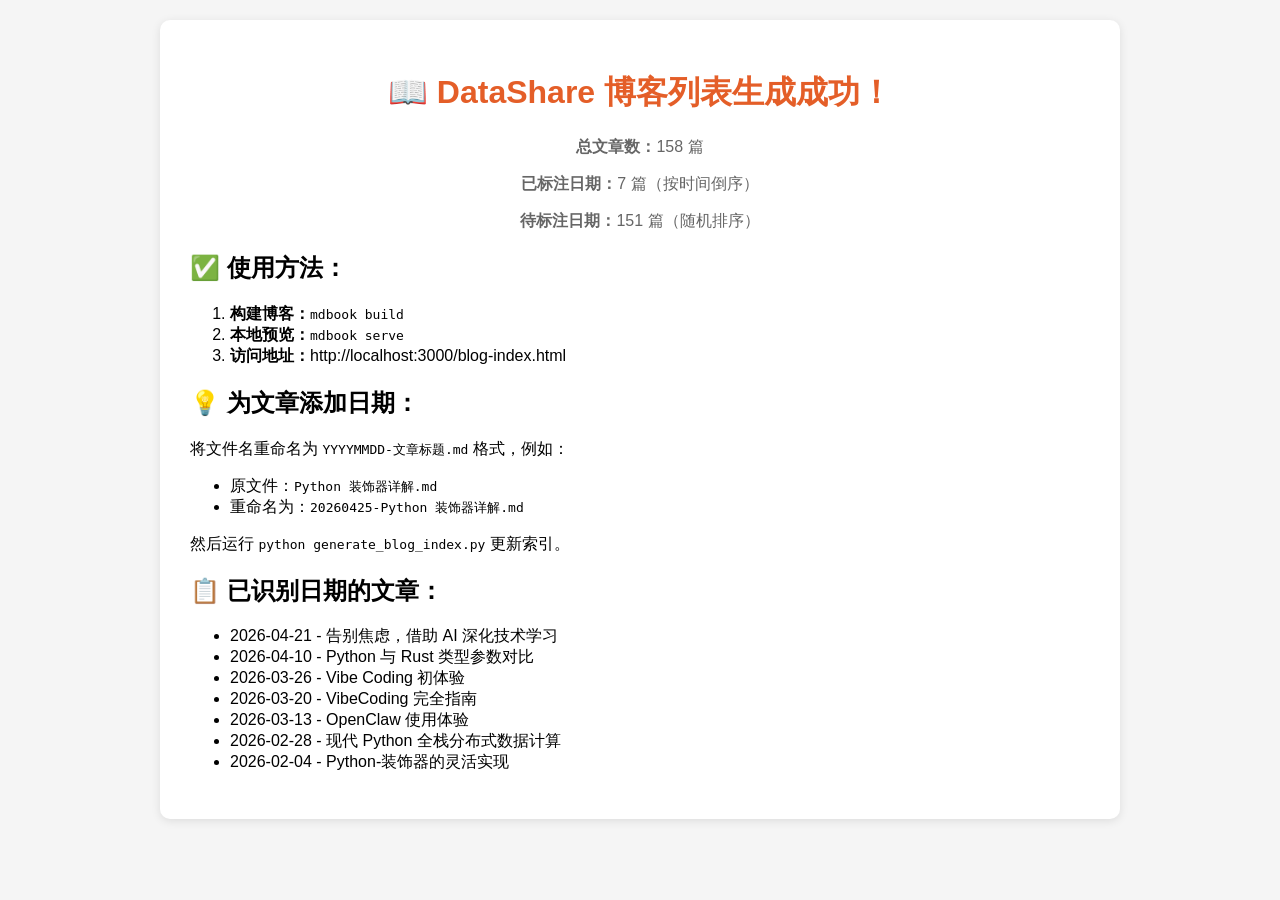
<file: preview_blog.html>
<!DOCTYPE html>
<html lang="zh-CN">
<head>
    <meta charset="UTF-8">
    <meta name="viewport" content="width=device-width, initial-scale=1.0">
    <title>DataShare 博客预览</title>
    <style>
        body { font-family: -apple-system, BlinkMacSystemFont, "Segoe UI", Roboto, sans-serif; margin: 0; padding: 20px; background: #f5f5f5; }
        .container { max-width: 900px; margin: 0 auto; background: white; padding: 30px; border-radius: 10px; box-shadow: 0 2px 10px rgba(0,0,0,0.1); }
        h1 { text-align: center; color: #e45e28; }
        .stats { text-align: center; color: #666; margin-bottom: 20px; }
    </style>
</head>
<body>
    <div class="container">
        <h1>📖 DataShare 博客列表生成成功！</h1>
        <div class="stats">
            <p><strong>总文章数：</strong>158 篇</p>
            <p><strong>已标注日期：</strong>7 篇（按时间倒序）</p>
            <p><strong>待标注日期：</strong>151 篇（随机排序）</p>
        </div>
        <h2>✅ 使用方法：</h2>
        <ol>
            <li><strong>构建博客：</strong><code>mdbook build</code></li>
            <li><strong>本地预览：</strong><code>mdbook serve</code></li>
            <li><strong>访问地址：</strong>http://localhost:3000/blog-index.html</li>
        </ol>
        <h2>💡 为文章添加日期：</h2>
        <p>将文件名重命名为 <code>YYYYMMDD-文章标题.md</code> 格式，例如：</p>
        <ul>
            <li>原文件：<code>Python 装饰器详解.md</code></li>
            <li>重命名为：<code>20260425-Python 装饰器详解.md</code></li>
        </ul>
        <p>然后运行 <code>python generate_blog_index.py</code> 更新索引。</p>
        <h2>📋 已识别日期的文章：</h2>
        <ul id="dated-posts"></ul>
    </div>
    <script>
        const posts = [
            {title: "告别焦虑，借助 AI 深化技术学习", date: "2026-04-21"},
            {title: "Python 与 Rust 类型参数对比", date: "2026-04-10"},
            {title: "Vibe Coding 初体验", date: "2026-03-26"},
            {title: "VibeCoding 完全指南", date: "2026-03-20"},
            {title: "OpenClaw 使用体验", date: "2026-03-13"},
            {title: "现代 Python 全栈分布式数据计算", date: "2026-02-28"},
            {title: "Python-装饰器的灵活实现", date: "2026-02-04"}
        ];
        const list = document.getElementById('dated-posts');
        posts.forEach(p => {
            const li = document.createElement('li');
            li.textContent = `${p.date} - ${p.title}`;
            list.appendChild(li);
        });
    </script>
</body>
</html>
</file>
